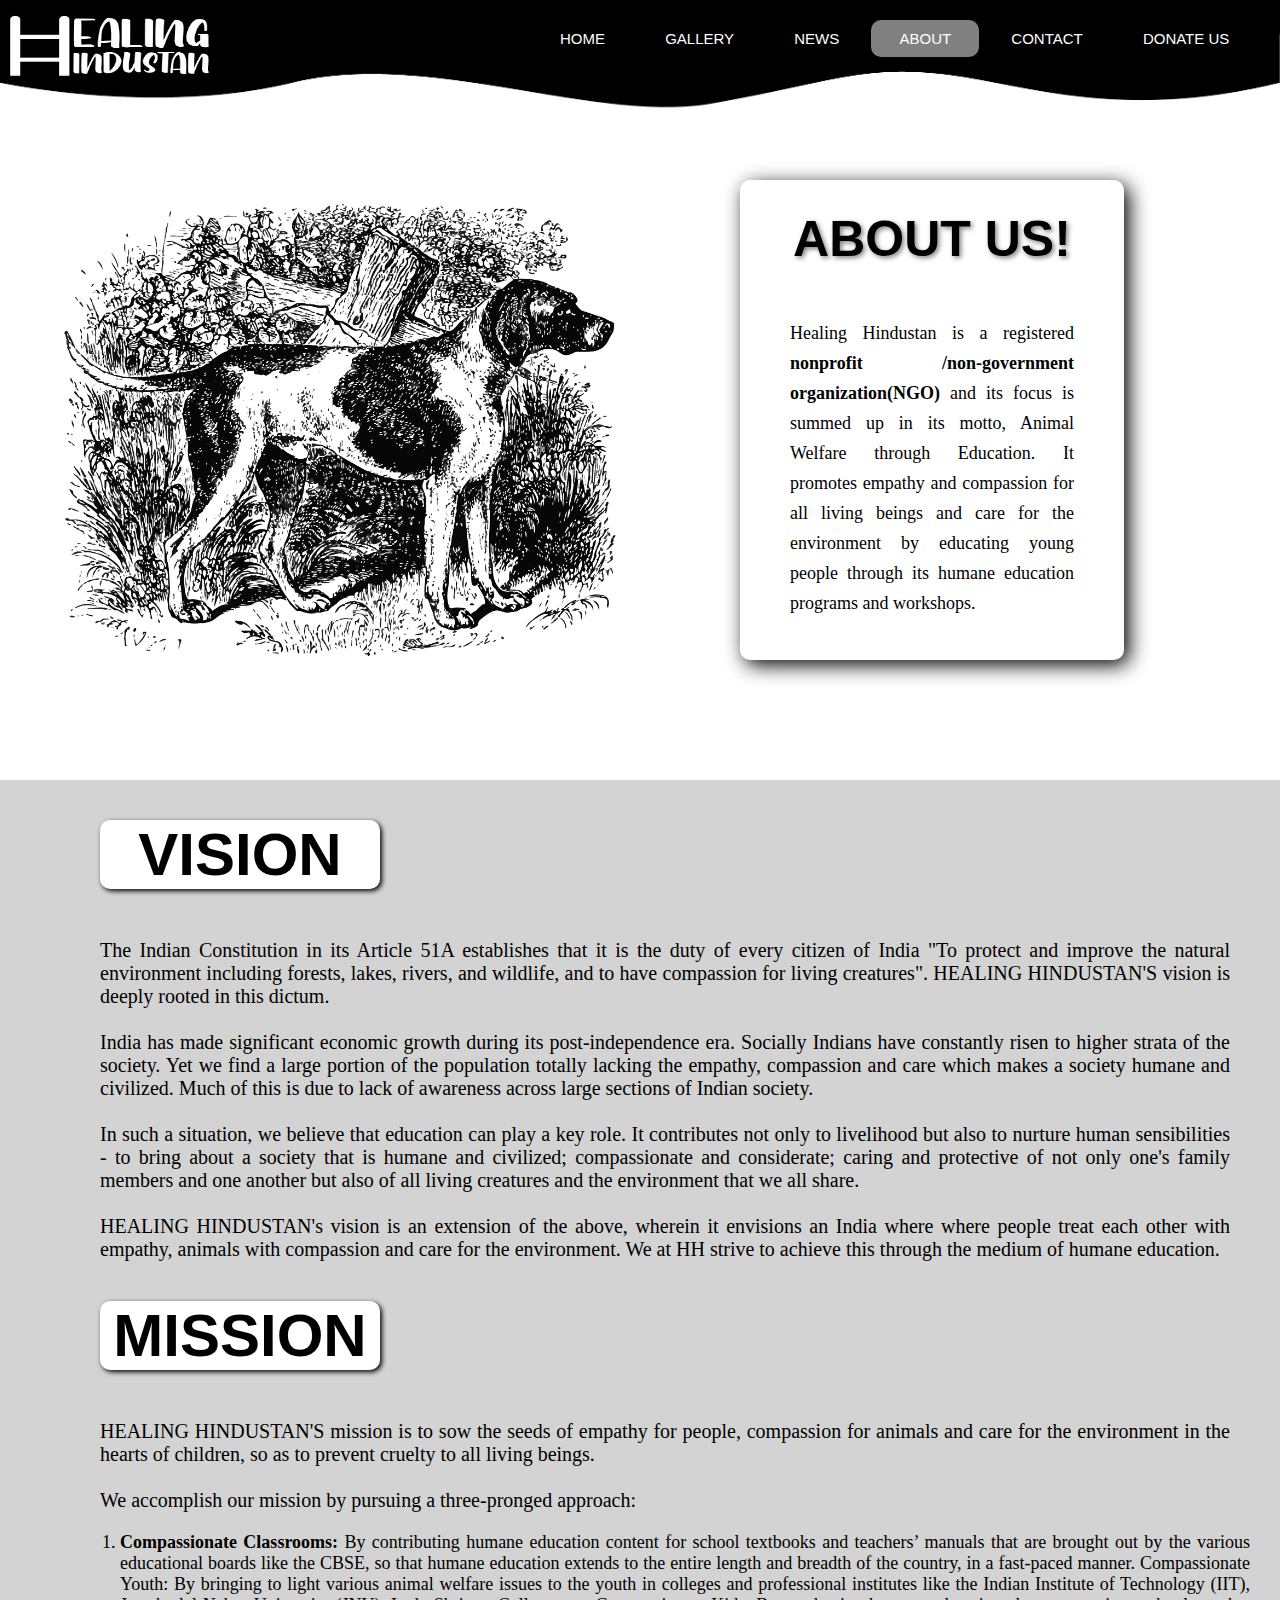
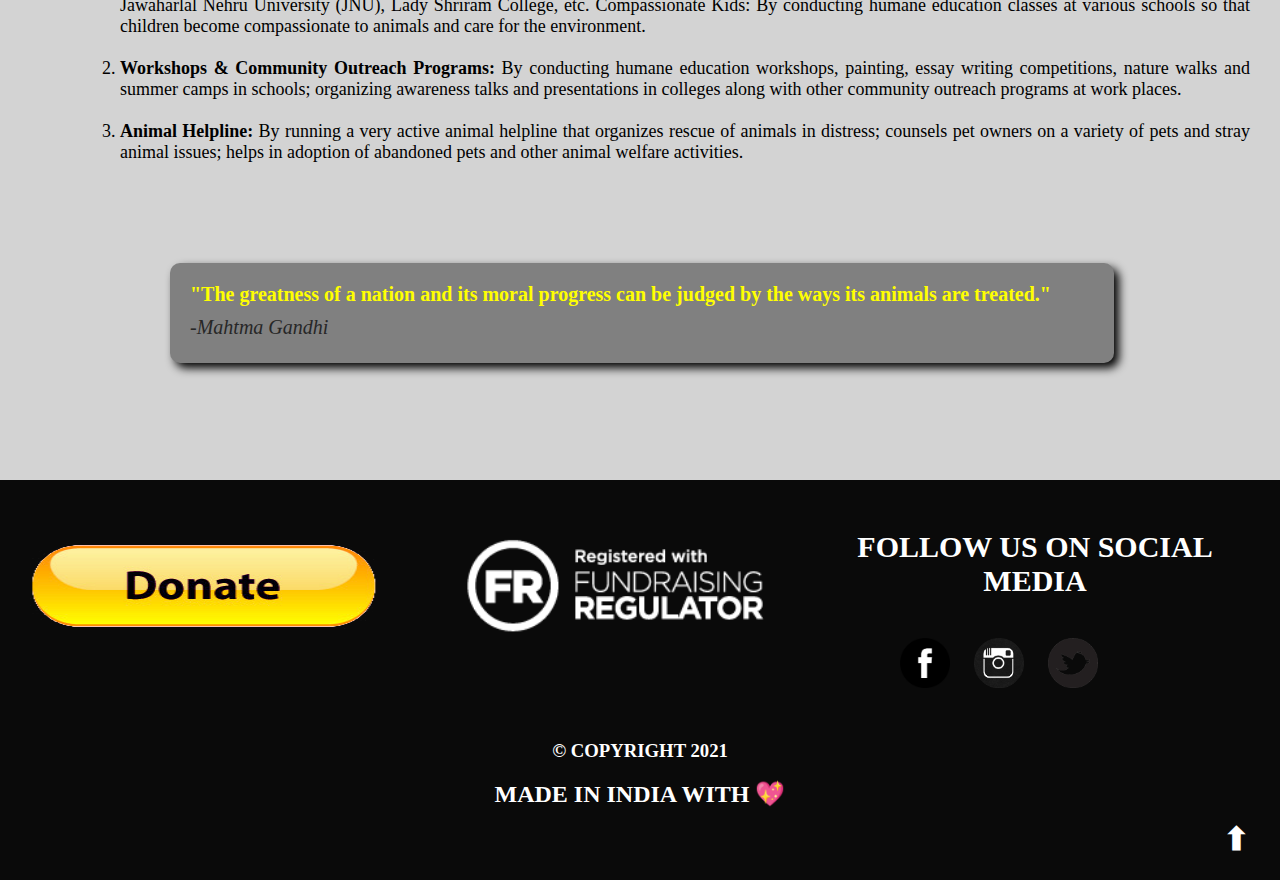
<file: about us.html>
<html>

    <head>
        <title>about us</title>
        <link rel="stylesheet" type="text/css" href="css/about us.css">
    </head>

    <div class="wrapper">

        <div class="header">
            <div class="logo">
                <a href="index.html"><img src="images/hhw.png"></a>
            </div>
        <div class="tabs">
            <ul>
                <li><a href="index.html">HOME</a></li>
                <li><a href="gallery.html">GALLERY</a></li>
                <li><a href="newsmain.html">NEWS</a></li>
                <li class="active"><a href="#">ABOUT</a></li>
                <li><a href="Contact.html">CONTACT</a></li>
                <li><a href="donate.html">DONATE US</a></li>
            </ul>
        </div>

        <div class="bg">

            <div class="bg-lft"></div>
            <div class="bg-rgt">
                <h1>about us!</h1>
                <p>Healing Hindustan is a registered <b>nonprofit /non-government organization(NGO)</b> and its focus is summed up in its motto, Animal Welfare through Education. It promotes empathy and compassion for all living beings and care for the environment by educating young people through its humane education programs and workshops. </p>
            </div>
        </div>

        <div class="bg2">
            <div class="bg2-txt">
                <h2>vision</h2>
                <p>The Indian Constitution in its Article 51A establishes that it is the duty of every citizen of India "To protect and improve the natural environment including forests, lakes, rivers, and wildlife, and to have compassion for living creatures". HEALING HINDUSTAN'S vision is deeply rooted in this dictum.
                    <br>
                    <br>
                    India has made significant economic growth during its post-independence era. Socially Indians have constantly risen to higher strata of the society. Yet we find a large portion of the population totally lacking the empathy, compassion and care which makes a society humane and civilized. Much of this is due to lack of awareness across large sections of Indian society.
                    <br>
                    <br>
                    In such a situation, we believe that education can play a key role. It contributes not only to livelihood but also to nurture human sensibilities - to bring about a society that is humane and civilized; compassionate and considerate; caring and protective of not only one's family members and one another but also of all living creatures and the environment that we all share.
                    <br>
                    <br>
                    HEALING HINDUSTAN's vision is an extension of the above, wherein it envisions an India where where people treat each other with empathy, animals with compassion and care for the environment. We at HH strive to achieve this through the medium of humane education.</p>
            </div>

            <div class="bg2-txt">
                <h2>mission</h2>
                <p>HEALING HINDUSTAN'S mission is to sow the seeds of empathy for people, compassion for animals and care for the environment in the hearts of children, so as to prevent cruelty to all living beings.
                    <br>
                    <br>
                    We accomplish our mission by pursuing a three-pronged approach:
                    <ol>
                        <li><b>Compassionate Classrooms:</b> By contributing humane education content for school textbooks and teachers’ manuals that are brought out by the various educational boards like the CBSE, so that humane education extends to the entire length and breadth of the country, in a fast-paced manner. Compassionate Youth: By bringing to light various animal welfare issues to the youth in colleges and professional institutes like the Indian Institute of Technology (IIT), Jawaharlal Nehru University (JNU), Lady Shriram College, etc. Compassionate Kids: By conducting humane education classes at various schools so that children become compassionate to animals and care for the environment.</li>
                        <br>
                        <li><b>Workshops & Community Outreach Programs:</b> By conducting humane education workshops, painting, essay writing competitions, nature walks and summer camps in schools; organizing awareness talks and presentations in colleges along with other community outreach programs at work places.</li>
                        <br>
                        <li><b>Animal Helpline:</b> By running a very active animal helpline that organizes rescue of animals in distress; counsels pet owners on a variety of pets and stray animal issues; helps in adoption of abandoned pets and other animal welfare activities.</li>
                    </ol>
                </p>
                <div class="thought">
                    <div class="txt1">
                        <p><b>"The greatness of a nation and its moral progress can be judged by the ways its animals are treated."</b></p>
                    </div>
                    <div class="txtname">
                        <p><i>-Mahtma Gandhi</i></p>
                    </div>
                </div>
            </div>
        </div>

        <div class="footer">
            <div class="donate">
                <a href="#"><img src="images/donatebtn.png"></a>
            </div>
            <div class="fa"><img src="images/FR-Fundraising-Badge-WO-LR.png"></div>
                <div class="socialtxt">
                    <h3>follow us on social<br>media</h3>
                </div>
                <div class="socialbtns">
                    <div class="facebook">
                        <a href="#"><img src="images/facebook.png"></a>
                        <a href="#"><img src="images/insta.png"></a>
                        <a href="#"><img src="images/twitter.png"></a>
                    </div>
                </div>
                <div class="copyright">
                    <h3>© copyright 2021</h3><br>
                    <h2>made in india with 💖</h2>
                </div>
                <div class="top">
                    <a href="#"><h1>⬆</h1></a>
                </div>
        </div>
        
    </div>
</html>
</file>
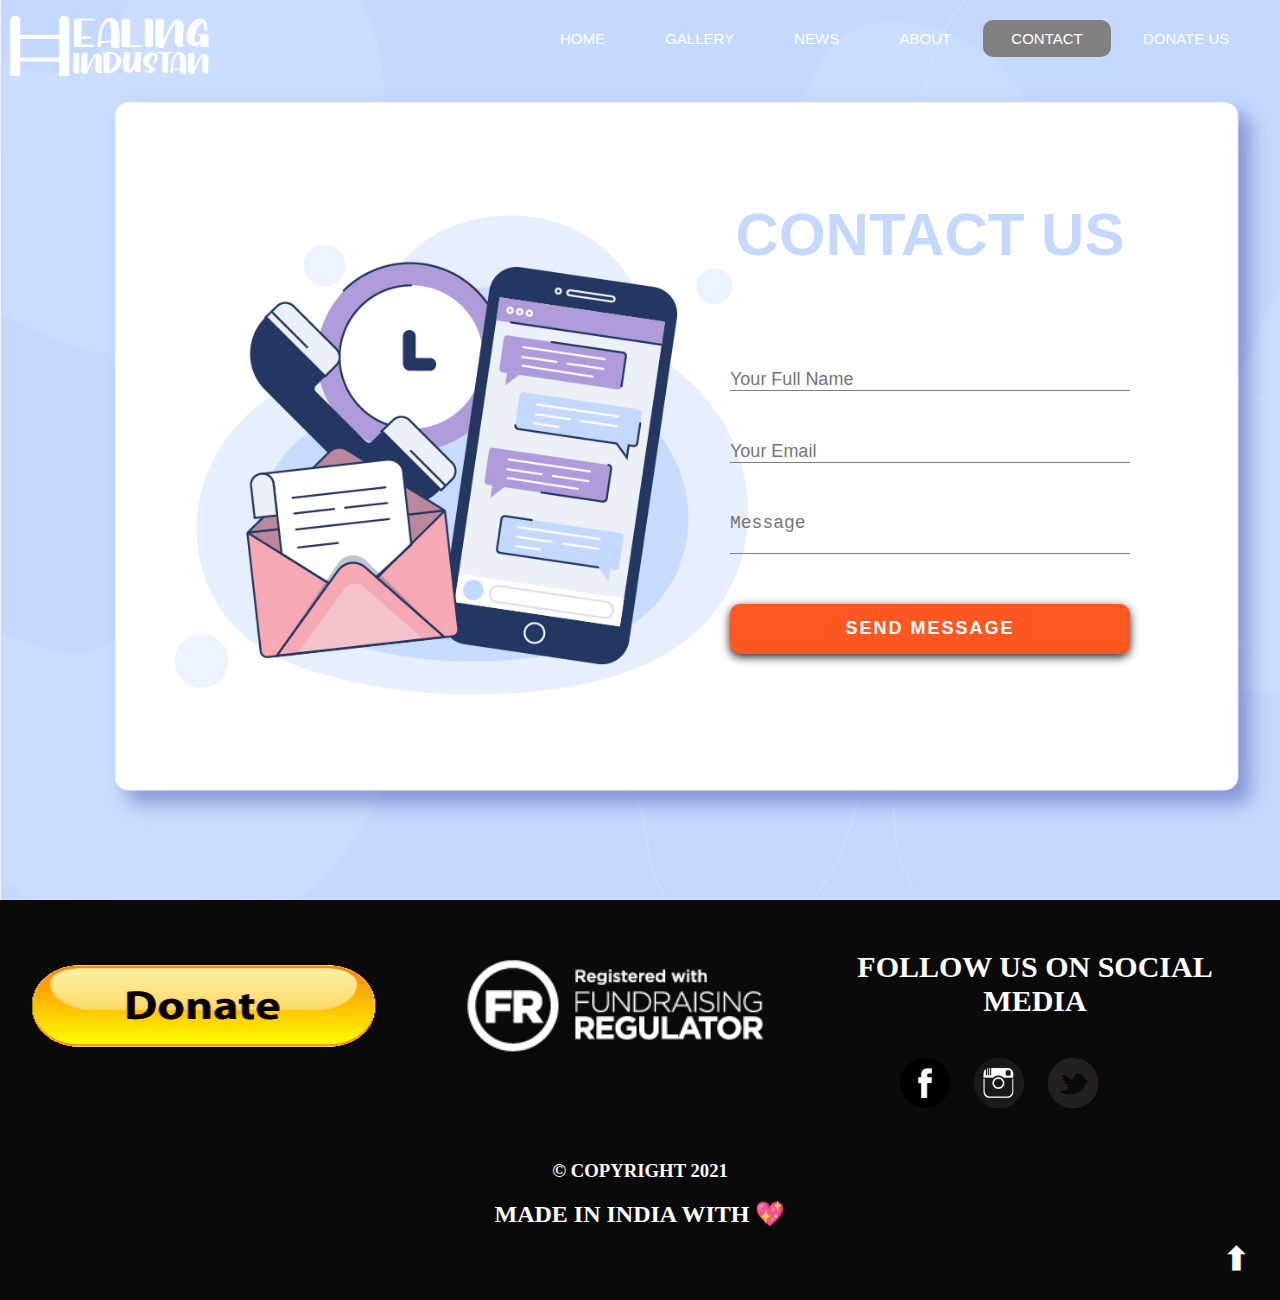
<file: Contact.html>
<html>
    <head><title>contact</title>
        <link rel="stylesheet" type="text/css" href="css/contact.css">
    </head>

    <body>
        <div class="wrapper">
            <div class="header">
                    <div class="logo">
                        <a href="index.html"><img src="images/hhw.png"></a>
                    </div>
                <div class="tabs">
                    <ul>
                        <li><a href="index.html">HOME</a></li>
                        <li><a href="gallery.html">GALLERY</a></li>
                        <li><a href="newsmain.html">NEWS</a></li>
                        <li><a href="about us.html">ABOUT</a></li>
                        <li class="active"><a href="#">CONTACT</a></li>
                        <li><a href="donate.html">DONATE US</a></li>
                    </ul>
                </div>
            </div>
                <div class="bg">
                    <div class="contact-txt">
                        <h1>contact us</h1>
                        <div class="contact-form">
                            <form id=contact-form>
                                <input name="name" type="text" class="form-controll" placeholder="Your Full Name" required>
                                <br>
                                <input name="email" type="email" class="form-controll" placeholder="Your Email" required>
                                <br>
                                <textarea name="message" class="form-controll" placeholder="Message" row="4" required></textarea>
                                <br>
                                <input type="submit" class="form-controll submit" value="SEND MESSAGE">
                            </form>
                        </div>
                    </div>
                </div>
                <div class="footer">
                    <div class="donate">
                        <a href="#"><img src="images/donatebtn.png"></a>
                    </div>
                    <div class="fa"><img src="images/FR-Fundraising-Badge-WO-LR.png"></div>
                        <div class="socialtxt">
                            <h3>follow us on social<br>media</h3>
                        </div>
                        <div class="socialbtns">
                            <div class="facebook">
                                <a href="#"><img src="images/facebook.png"></a>
                                <a href="#"><img src="images/insta.png"></a>
                                <a href="#"><img src="images/twitter.png"></a>
                            </div>
                        </div>
                        <div class="copyright">
                            <h3>© copyright 2021</h3><br>
                            <h2>made in india with 💖</h2>
                        </div>
                        <div class="top">
                            <a href="#"><h1>⬆</h1></a>
                        </div>
                </div>
        </div>

    </body>
</html>
</file>
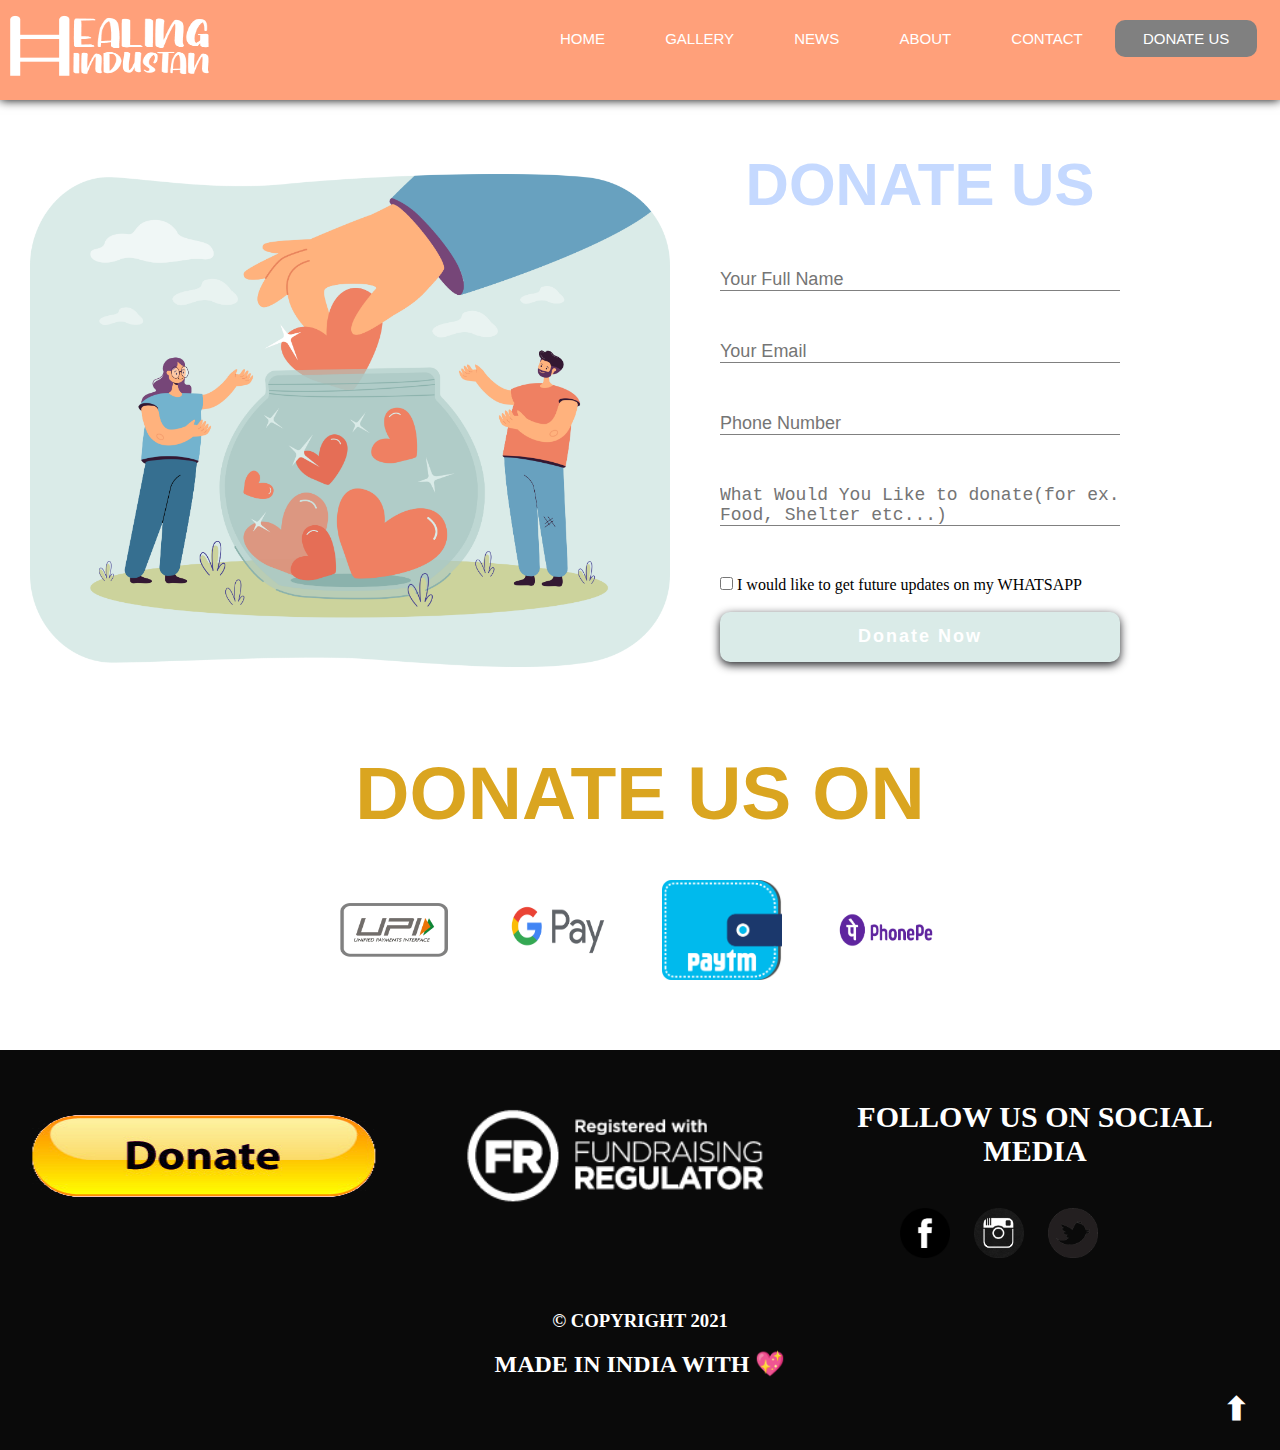
<file: donate.html>
<html>

    <head><title>Donate Us</title>
    <link rel="stylesheet" type="text/css" href="css/donate us.css">
    </head>

    <body>

        <div class="wrapper">

            <div class="header">
                <div class="logo">
                    <a href="home.html"><img src="images/hhw.png"></a>
                </div>
            <div class="tabs">
                <ul>
                    <li><a href="home.html">HOME</a></li>
                    <li><a href="gallery.html">GALLERY</a></li>
                    <li><a href="newsmain.html">NEWS</a></li>
                    <li><a href="about us.html">ABOUT</a></li>
                    <li><a href="Contact.html">CONTACT</a></li>
                    <li  class="active"><a href="donate.html">DONATE US</a></li>
                </ul>
            </div>
        </div>

        <div class="bg">

            <div class="bg-lft"></div>
            <div class="bg-rgt">
                <div class="contact-txt">
                    <h1>donate us</h1>
                    <div class="contact-form">
                        <form id=contact-form>
                            <input name="name" type="text" class="form-controll" placeholder="Your Full Name" required>
                            <br>
                            <input name="email" type="email" class="form-controll" placeholder="Your Email" required>
                            <br>
                            <input name="phone number" type="tel" pattern="[0-9]{10}" class="form-controll" placeholder="Phone Number" required>
                            <br>
                            <textarea name="message" class="form-controll" placeholder="What Would You Like to donate(for ex. Food, Shelter etc...)" row="4" required></textarea>
                            <br>
                            <input type="checkbox" name="updates"/> I would like to get future updates on my WHATSAPP
                            <br>
                            <br>
                            <input type="submit" class="form-controll submit" value="Donate Now">
                        </form>
                    </div>
                </div>
            </div>
        </div>
            <div class="payment">
                <div class="payment-txt">
                    <h2>donate us on</h2>
                </div>
                <div class="payment-img">
                   <a href="https://www.bhimupi.org.in/" target="_blank"> <img src="images/upi.png"></a>
                   <a href="https://pay.google.com/" target="_blank"> <img src="images/Google_Pay-Logo.wine.png"></a>
                   <a href="https://paytm.com/" target="_blank"> <img src="images/searchpng.com-paytm-wallet-symbol-png-image-free-download.png"></a>
                   <a href="https://www.phonepe.com/" target="_blank"> <img src="images/PhonePe-Logo.wine.png"></a>
                </div>
            </div>

            <div class="footer">
                <div class="donate">
                    <a href="#"><img src="images/donatebtn.png"></a>
                </div>
                <div class="fa"><img src="images/FR-Fundraising-Badge-WO-LR.png"></div>
                    <div class="socialtxt">
                        <h3>follow us on social<br>media</h3>
                    </div>
                    <div class="socialbtns">
                        <div class="facebook">
                            <a href="#"><img src="images/facebook.png"></a>
                            <a href="#"><img src="images/insta.png"></a>
                            <a href="#"><img src="images/twitter.png"></a>
                        </div>
                    </div>
                    <div class="copyright">
                        <h3>© copyright 2021</h3><br>
                        <h2>made in india with 💖</h2>
                    </div>
                    <div class="top">
                        <a href="#"><h1>⬆</h1></a>
                    </div>
            </div>


        </div>

    </body>

</html>
</file>
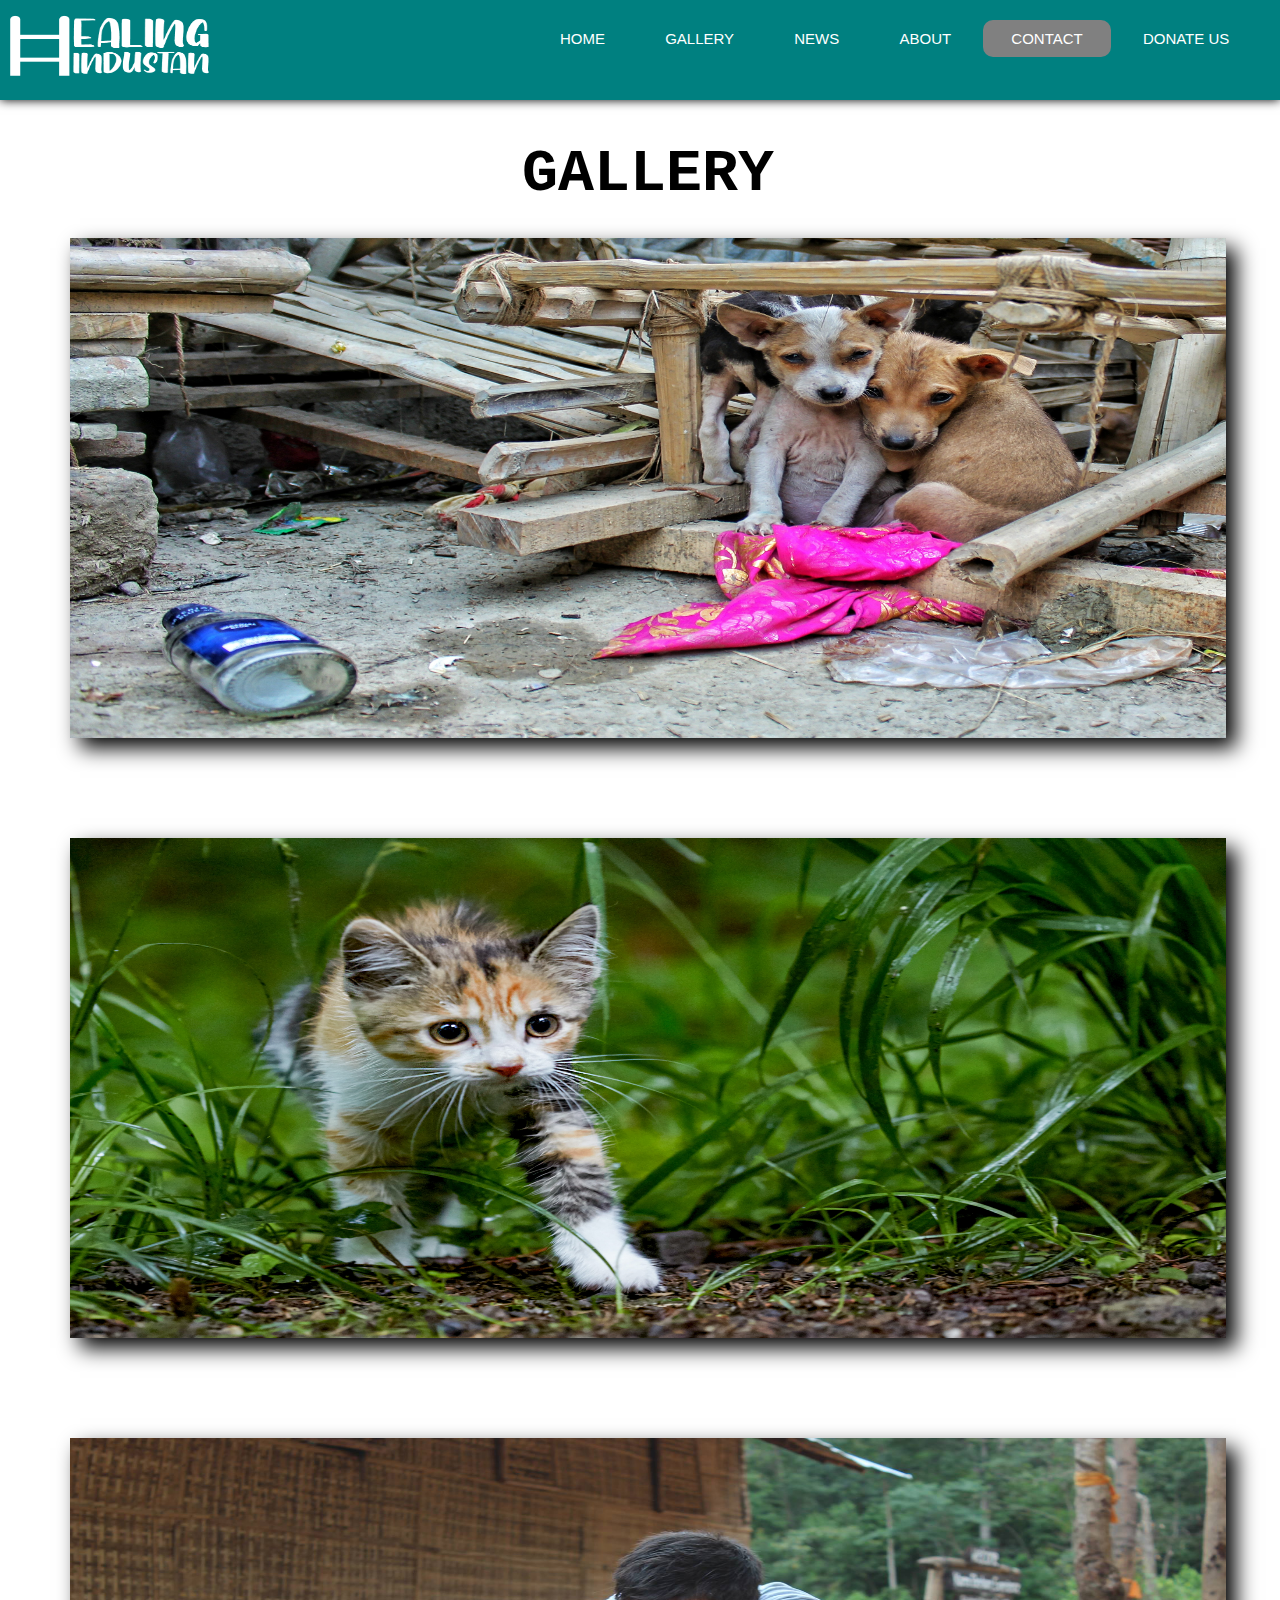
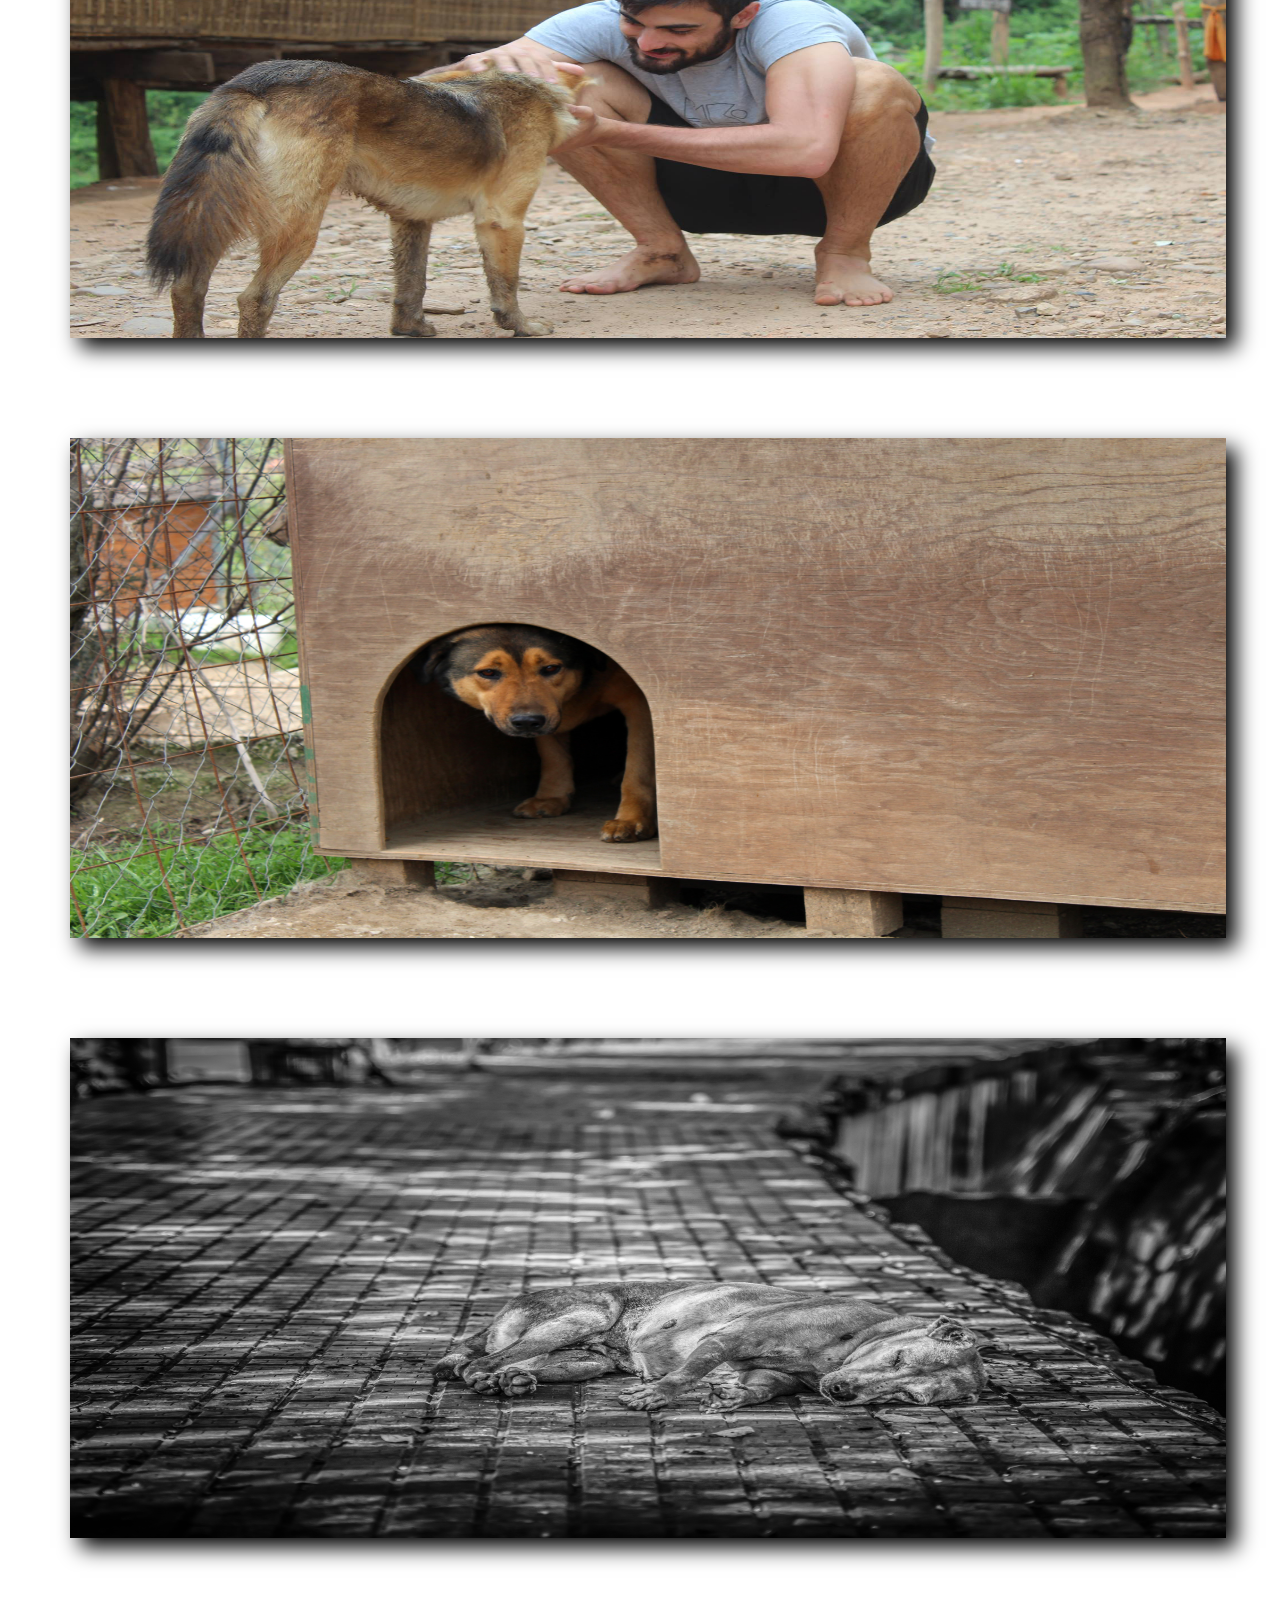
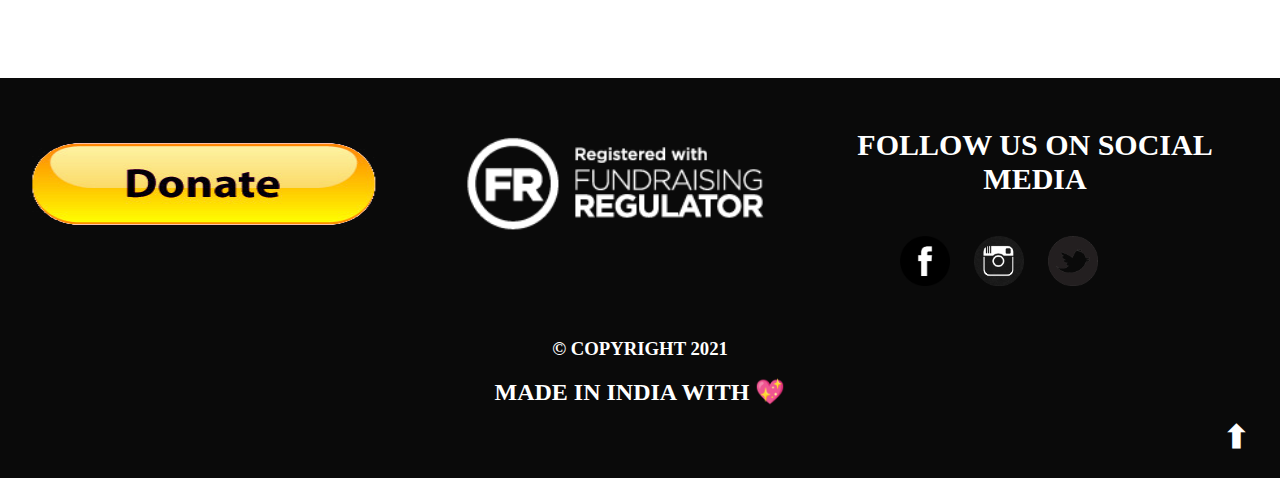
<file: gallery.html>
<html>
    <head><title>Gallery</title>
    <link rel="stylesheet" type="text/css" href="css/gallery.css">
    </head>

    <body>

        <div class="wrapper">

            <div class="header">
                <div class="logo">
                    <a href="home.html"><img src="images/hhw.png"></a>
                </div>
            <div class="tabs">
                <ul>
                    <li><a href="home.html">HOME</a></li>
                    <li><a href="#">GALLERY</a></li>
                    <li><a href="newsmain.html">NEWS</a></li>
                    <li><a href="about us.html">ABOUT</a></li>
                    <li class="active"><a href="#">CONTACT</a></li>
                    <li><a href="donate.html">DONATE US</a></li>
                </ul>
            </div>
            </div>

            <div class="gallery">
                <h2>gallery</h2>
                <img src="images/stray2.jpg">
                <img src="images/stray1.jpg">
                <img src="images/stray3.jpg">
                <img src="images/stray4.jpg">
                <img src="images/stray5.jpg">
            </div>

            <div class="footer">
                <div class="donate">
                    <a href="#"><img src="images/donatebtn.png"></a>
                </div>
                <div class="fa"><img src="images/FR-Fundraising-Badge-WO-LR.png"></div>
                    <div class="socialtxt">
                        <h3>follow us on social<br>media</h3>
                    </div>
                    <div class="socialbtns">
                        <div class="facebook">
                            <a href="#"><img src="images/facebook.png"></a>
                            <a href="#"><img src="images/insta.png"></a>
                            <a href="#"><img src="images/twitter.png"></a>
                        </div>
                    </div>
                    <div class="copyright">
                        <h3>© copyright 2021</h3><br>
                        <h2>made in india with 💖</h2>
                    </div>
                    <div class="top">
                        <a href="#"><h1>⬆</h1></a>
                    </div>
            </div>

        </div>

    </body>
</html>
</file>
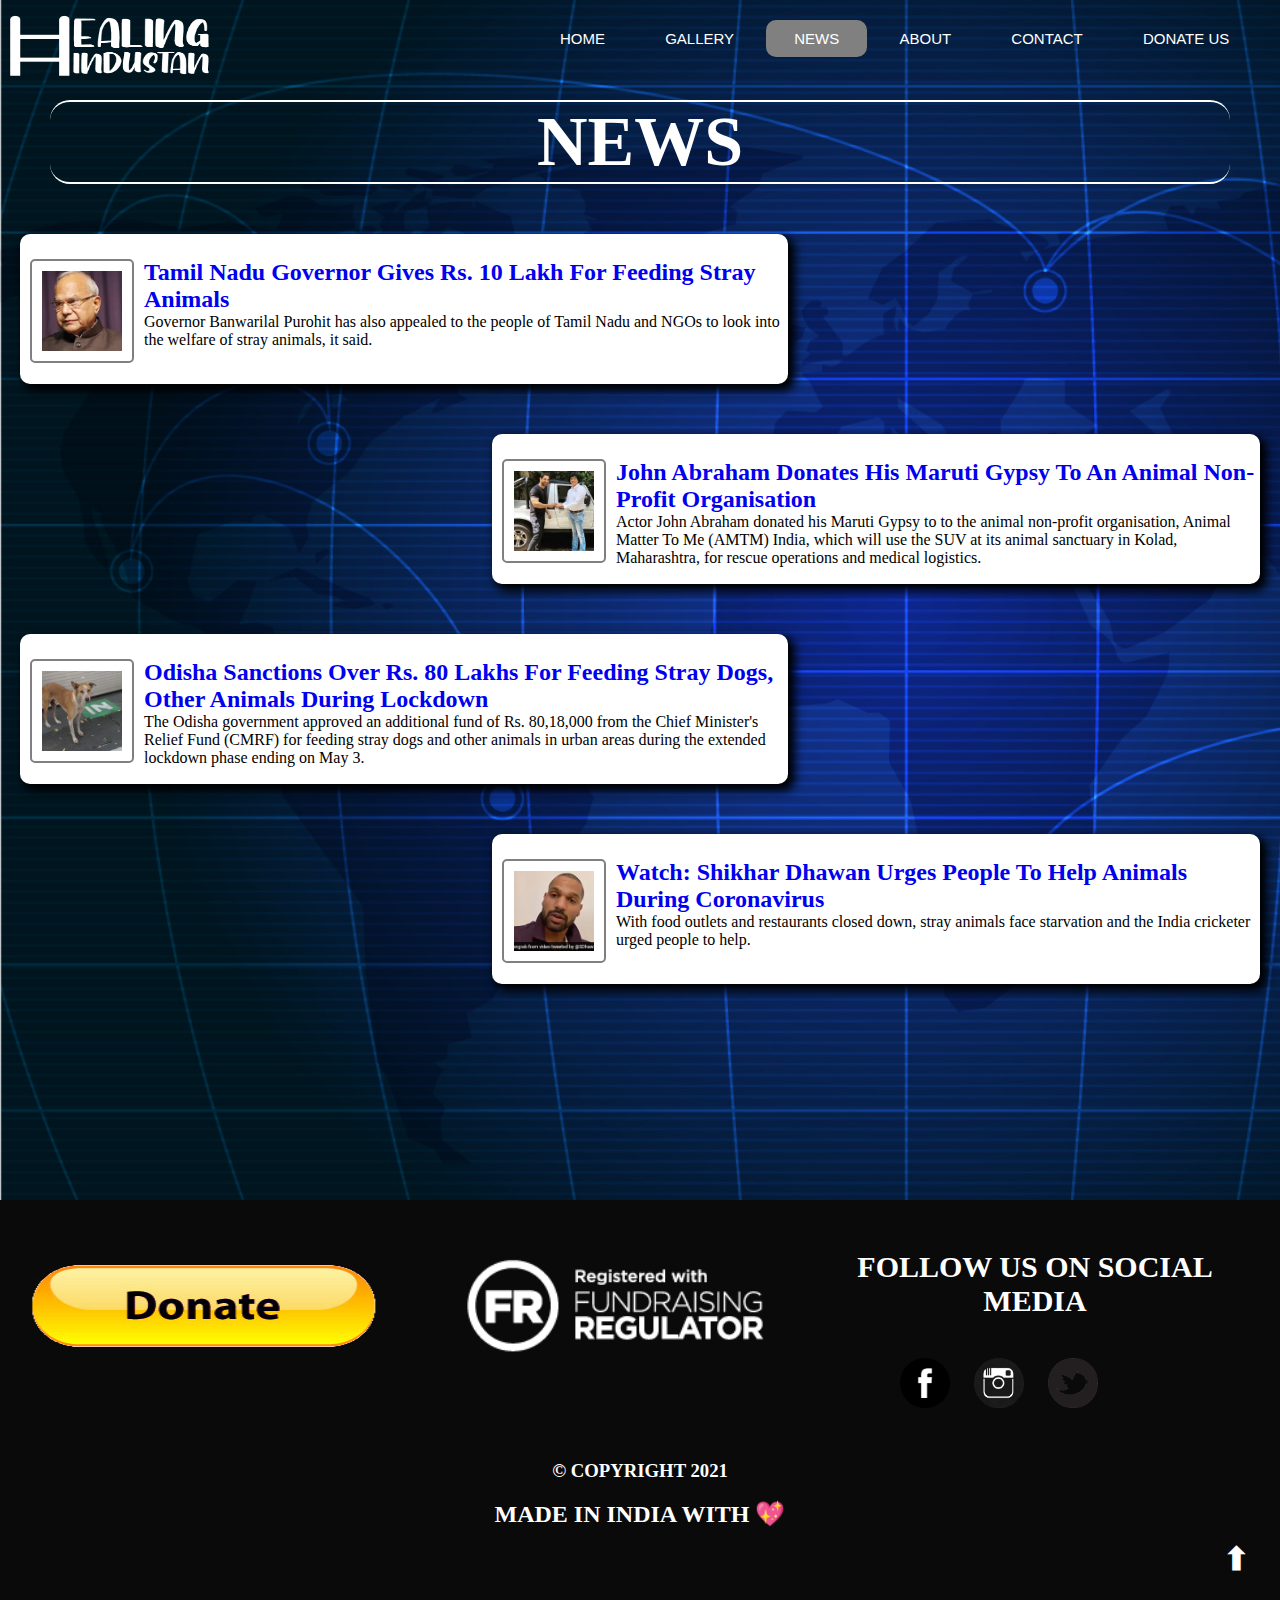
<file: newsmain.html>
<html>
    <head>
        <title>news</title>
        <link rel="stylesheet" type="text/css" href="css/newsmain.css">
    </head>

    <body>

        <div class="wrapper">

            <div class="header">
                <div class="logo">
                    <a href="index.html"><img src="images/hhw.png"></a>
                </div>
            <div class="tabs">
                <ul>
                    <li><a href="index.html">HOME</a></li>
                    <li><a href="gallery.html">GALLERY</a></li>
                    <li class="active"><a href="#">NEWS</a></li>
                    <li><a href="about us.html">ABOUT</a></li>
                    <li><a href="Contact.html">CONTACT</a></li>
                    <li><a href="donate.html">DONATE US</a></li>
                </ul>
            </div>

            <div class="bg">
                    <div class="newshd">
                        <h1>NEWS</h1>
                    </div>
                    <div class="fst">
                        <div class="lft">
                            <div class="fst-img"></div>    
                        </div>
                        <div class="rgt">
                            <h2><a href="https://www.ndtv.com/india-news/tamil-nadu-governor-banwarilal-purohit-gives-rs-10-lakh-for-feeding-stray-animals-2451584">Tamil Nadu Governor Gives Rs. 10 Lakh For Feeding Stray Animals</a></h2>
                            <p1>Governor Banwarilal Purohit has also appealed to the people of Tamil Nadu and NGOs to look into the welfare of stray animals, it said.</p1>
                        </div>
                    </div>

                    <div class="scnd">
                        <div class="lft">
                            <div class="scnd-img"></div>    
                        </div>
                        <div class="rgt">
                            <h2><a href="https://www.carandbike.com/news/john-abraham-donates-his-maruti-gypsy-to-an-animal-non-profit-organisation-2292656">John Abraham Donates His Maruti Gypsy To An Animal Non-Profit Organisation</a></h2>
                            <p1>Actor John Abraham donated his Maruti Gypsy to to the animal non-profit organisation, Animal Matter To Me (AMTM) India, which will use the SUV at its animal sanctuary in Kolad, Maharashtra, for rescue operations and medical logistics.</p1>
                        </div>
                    </div>

                    <div class="fst">
                        <div class="lft">
                            <div class="thrd-img"></div>    
                        </div>
                        <div class="rgt">
                            <h2><a href="https://www.ndtv.com/india-news/odisha-sanctions-over-rs-80-lakhs-for-feeding-stray-dogs-other-animals-during-lockdown-2213193">Odisha Sanctions Over Rs. 80 Lakhs For Feeding Stray Dogs, Other Animals During Lockdown</a></h2>
                            <p1>The Odisha government approved an additional fund of Rs. 80,18,000 from the Chief Minister's Relief Fund (CMRF) for feeding stray dogs and other animals in urban areas during the extended lockdown phase ending on May 3.</p1>
                        </div>
                    </div>

                    <div class="scnd">
                        <div class="lft">
                            <div class="fth-img"></div>    
                        </div>
                        <div class="rgt">
                            <h2><a href="https://sports.ndtv.com/cricket/shikhar-dhawan-urges-people-to-help-animals-during-coronavirus-watch-2200082">Watch: Shikhar Dhawan Urges People To Help Animals During Coronavirus</a></h2>
                            <p1>With food outlets and restaurants closed down, stray animals face starvation and the India cricketer urged people to help.</p1>
                        </div>
                    </div>

            </div>

            <div class="footer">
                <div class="donate">
                    <a href="#"><img src="images/donatebtn.png"></a>
                </div>
                <div class="fa"><img src="images/FR-Fundraising-Badge-WO-LR.png"></div>
                    <div class="socialtxt">
                        <h3>follow us on social<br>media</h3>
                    </div>
                    <div class="socialbtns">
                        <div class="facebook">
                            <a href="#"><img src="images/facebook.png"></a>
                            <a href="#"><img src="images/insta.png"></a>
                            <a href="#"><img src="images/twitter.png"></a>
                        </div>
                    </div>
                    <div class="copyright">
                        <h3>© copyright 2021</h3><br>
                        <h2>made in india with 💖</h2>
                    </div>
                    <div class="top">
                        <a href="#"><h1>⬆</h1></a>
                    </div>
            </div>

            
        </div>


    </body>
</html>
</file>
<file: css/about us.css>
*{
    margin:0%;
    padding:0%;
}
.header{
    height: 110px;
    width: 100%;
    background-color: black;
    background-image: url(../images/about\ us\ tab-01.jpg);
    background-repeat: no-repeat;
    background-size: contain;
    background-position: bottom;
}
.tabs ul{
    margin:0;
    padding:20;
    position:absolute;
    list-style: none;
    height:60px;
    margin-left: 40%;
    font-family:Arial, Helvetica, sans-serif;
    font-weight: 500;
    font-size: 15px;
}
.tabs ul li{
 
    display: inline-block;
}
.tabs ul li a{
    display: block;
    padding:10px 28px;
    color:white;
    text-decoration: none;
    transition: 1s all;
}
.tabs a:hover, .active a{
    color:yellow;
    background-color: gray;
    border-radius: 10px;
}
.tabs a:hover::after{
    content: '';
    display:block;
    width: 100%;
    height: 2px;
    background-color: yellow;
}
.logo img{
 
    padding: 10px 0 0 10px;
    width: 200px;
    height: 70px;
    background-size:contain;
    background-repeat: no-repeat;
    background-position: 30px;
    float:left;
    object-position: top;
    image-rendering: optimizeQuality ;
}
.bg{
    height: 700px;
    width: 100%;
    display: flex;
}
.bg-lft{
    height: 600px;
    width: 50%;
    background-image: url(../images/about\ us-01.jpg);
    background-position: center;
    background-repeat: no-repeat;
    background-size: cover;
    margin:50px 0 0 20px;
}
.bg-rgt{
    height: 480px;
    width:30%;
    margin:100px 50px 0 80px;
    box-shadow: 5px 5px 20px #000;
    border-radius: 10px;
    float:right;
    text-align: center;
}
.bg-rgt h1{
    color: black;
    font-size: 50px;
    text-align: center;
    font-family: 'Gill Sans', 'Gill Sans MT', Calibri, 'Trebuchet MS', sans-serif;
    text-transform: uppercase;
    margin-top: 30px;
    text-shadow: 2px 2px 5px gray;
}
.bg-rgt p{
    text-align: justify;
    margin:50px;
    font-size: large;
    line-height: 30px;
}
.bg2{
    height: 1300px;
    width: 100%;
    background-color:lightgray;
}
.bg2-txt{
    padding: 40px 0 0 100px;
}
.bg2 h2{
    font-size: 60px;
    text-transform: uppercase;
    font-family:-apple-system, BlinkMacSystemFont, 'Segoe UI', Roboto, Oxygen, Ubuntu, Cantarell, 'Open Sans', 'Helvetica Neue', sans-serif;
    background-color: white;
    text-align: center;
    width: 280px;
    border-radius: 10px;
    box-shadow: 2px 2px 5px #000;
}
.bg2 p{
    font-size: 20px;
    margin: 50px 50px 0 0;
    text-align: justify;
}
.bg2-txt ol{
    margin: 20px 30px 0 20px;
    font-size: 18px;
    text-align: justify;
}
.thought{
    height: 100px;
    width: 80%;
    margin: 100px 0 0 70px;
    background-color: grey;
    border-radius: 10px;
    box-shadow: 5px 5px 10px #000;
}
.txt1 p{
    padding-top: 20px;
    margin:20px 0 0 20px;
    color: yellow;
}
.txtname p{
    color:rgb(39, 39, 39);
    margin:10px 0 0 20px;
}
.footer{
    height: 400px;
    background-color: rgb(10, 10, 10);
}
.donate img, .fa img{
    height: 150px;
    width: 350px;
    background-size:contain ;
    background-repeat: no-repeat;
    float:left;
    object-position: top;
    image-rendering:crisp-edges ;
    margin: 30px;
}
.socialtxt h3{
    color:#fff;
    text-align: center;
    padding: 50px 30 30 30;
    font-size: 30px;
    text-transform: uppercase;
}
.socialbtns{
    float:right;
    height: 40px;
    width: 390px;
}
.facebook img{
    height: 50px;
    width: 50px;
    background-size:contain;
    background-repeat:no-repeat;
    float:center;
    image-rendering: optimizeQuality;
    margin:10px;
}
.copyright{
    height: 80px;
    width: 100%;
    float:left;
    margin-top: 50px;
}
.copyright h2,h3{
    bottom:0px;
    object-position: bottom;
    color:white;
    text-align: center;
    text-transform: uppercase;
}
.top{
    height: 50px;
    width: 40px;
    float:right;
    margin-right: 20px;
}
.top h1{
    text-align: center;
    float: right;
    margin: 0 10px 5px 0;
    color:white;
    text-decoration: none;
}
.top:hover{
    border: 1px solid white;
    border-radius: 2px;
    transition: 1s ease-in-out;
}
</file>
<file: css/contact.css>
*{
    margin:0%;
    padding:0%;
}
.bg{
    height: 900px;
    width: 100%;
    background-image: url(../images/contactus_Prancheta\ 1.jpg);
    background-repeat: no-repeat;
    background-size: cover;
}
.contact-form textarea{
    resize: none;
}
.contact-txt{
    float:right;
    margin:200px 150px 0 0;
}
.contact-txt h1{
    text-align: center;
    color:#C5D9FF;
    font-family: 'Gill Sans', 'Gill Sans MT', Calibri, 'Trebuchet MS', sans-serif;
    text-decoration: dotted;
    text-transform: uppercase;
    font-size: 60px;
}
form{
    margin-top: 100px;
}
.form-controll{
    width:400px;
    background:transparent;
    border:none;
    outline:none;
    border-bottom: 1px solid gray;
    color:gray;
    font-size: 18px;
    margin-bottom:50px;
}
form .submit{
    background: #ff5722;
    border-color: transparent;
    color:#fff;
    font-weight: bold;
    letter-spacing: 2px;
    height: 50px;
    border-radius: 10px;
    box-shadow:  0px 3px 10px 0px rgb(32 33 36 / 100%);
}
form .submit:hover{
    background-color: #ff3c00;
}
.tabs ul{
    margin:0;
    padding:20;
    position:absolute;
    list-style: none;
    height:60px;
    margin-left: 40%;
    font-family:Arial, Helvetica, sans-serif;
    font-weight: 500;
    font-size: 15px;
}
.tabs ul li{
 
    display: inline-block;
}
.tabs ul li a{
    display: block;
    padding:10px 28px;
    color:white;
    text-decoration: none;
    transition: 1s all;
}
.tabs a:hover, .active a{
    color:yellow;
    background-color: gray;
    border-radius: 10px;
}
.tabs a:hover::after{
    content: '';
    display:block;
    width: 100%;
    height: 2px;
    background-color: yellow;
}
.logo img{
 
    padding: 10px 0 0 10px;
    width: 200px;
    height: 70px;
    background-size:contain;
    background-repeat: no-repeat;
    background-position: 30px;
    float:left;
    object-position: top;
    image-rendering: optimizeQuality ;
}
.footer{
    height: 400px;
    background-color: rgb(10, 10, 10);
}
.donate img, .fa img{
    height: 150px;
    width: 350px;
    background-size:contain ;
    background-repeat: no-repeat;
    float:left;
    object-position: top;
    image-rendering:crisp-edges ;
    margin: 30px;
}
.socialtxt h3{
    color:#fff;
    text-align: center;
    padding: 50px 30 30 30;
    font-size: 30px;
    text-transform: uppercase;
}
.socialbtns{
    float:right;
    height: 40px;
    width: 390px;
}
.facebook img{
    height: 50px;
    width: 50px;
    background-size:contain;
    background-repeat:no-repeat;
    float:center;
    image-rendering: optimizeQuality;
    margin:10px;
}
.copyright{
    height: 80px;
    width: 100%;
    float:left;
    margin-top: 50px;
}
.copyright h2,h3{
    bottom:0px;
    object-position: bottom;
    color:white;
    text-align: center;
    text-transform: uppercase;
}
.top{
    height: 50px;
    width: 40px;
    float:right;
    margin-right: 20px;
}
.top h1{
    text-align: center;
    float: right;
    margin: 0 10px 5px 0;
    color:white;
    text-decoration: none;
}
.top:hover{
    border: 1px solid white;
    border-radius: 2px;
    transition: 1s ease-in-out;
}
</file>
<file: css/donate us.css>
*{
    margin:0%;
    padding:0%;
}
.header{
    height: 100px;
    width: 100%;
    background-color: #FFA07A;
    background-repeat: no-repeat;
    background-size: contain;
    background-position: bottom;
    box-shadow: 0px 0px 10px #000;
}
.tabs ul{
    margin:0;
    padding:20;
    list-style: none;
    height:60px;
    margin-left: 40%;
    font-family:Arial, Helvetica, sans-serif;
    font-weight: 500;
    font-size: 15px;
}
.tabs ul li{
 
    display: inline-block;
}
.tabs ul li a{
    display: block;
    padding:10px 28px;
    color:white;
    text-decoration: none;
    transition: 1s all;
}
.tabs a:hover, .active a{
    color:yellow;
    background-color: gray;
    border-radius: 10px;
}
.tabs a:hover::after{
    content: '';
    display:block;
    width: 100%;
    height: 2px;
    background-color: yellow;
}
.logo img{
 
    padding: 10px 0 0 10px;
    width: 200px;
    height: 70px;
    background-size:contain;
    background-repeat: no-repeat;
    background-position: 30px;
    float:left;
    object-position: top;
    image-rendering: optimizeQuality ;
}
.bg{
    height: 650px;
    width: 100%;
    display: flex;
}
.bg-lft{
    height: 400px;
    width: 50%;
    margin: 70px 0 0 30px;
    padding-top: 100px;
    background-image:url(../images/donate\ us.png);
    background-repeat: no-repeat;
    background-size: contain;
    background-position: center;
    image-rendering: optimizeQuality;
}
.bg-rgt{
    margin-left:50px ;
}
.contact-txt{
    float:right;
    margin:50px 150px 0 0;
}
.contact-txt h1{
    text-align: center;
    color:#C5D9FF;
    font-family: 'Gill Sans', 'Gill Sans MT', Calibri, 'Trebuchet MS', sans-serif;
    text-decoration: dotted;
    text-transform: uppercase;
    font-size: 60px;
}
form{
    margin-top: 50px;
}
.contact-form textarea{
    resize: none;
}
.form-controll{
    width:400px;
    background:transparent;
    border:none;
    outline:none;
    border-bottom: 1px solid gray;
    color:gray;
    font-size: 18px;
    margin-bottom:50px;
}
form .submit{
    background: #DAEBE8;
    border-color: transparent;
    color:#fff;
    font-weight: bold;
    letter-spacing: 2px;
    height: 50px;
    border-radius: 10px;
    box-shadow:  0px 3px 10px 0px rgb(32 33 36 / 100%);
}
form .submit:hover{
    background-color: #93e7d8;
}
.payment{
    height:300px;
    background-position: center;
}
.payment-txt{
    height: 60px;
    width: 100%;
    text-align: center;
    text-transform: uppercase;
    color:goldenrod;
    font-size: 50px;
    font-family:Arial, Helvetica, sans-serif;
}
.payment-img{
    height: 400px;
    width: 100%;
    background-position: center;
    text-align: center;
}
.payment-img img{
    height: 100px;
    width:120px;
    margin: 70px 20px 0 20px;
    right:50%;
    background-position: center;
    background-size: contain;
    background-repeat: no-repeat;
}
.payment-img img:hover{
    cursor: pointer;
    transition:all 2s ease-in-out;
}
.footer{
    height: 400px;
    background-color: rgb(10, 10, 10);
}
.donate img, .fa img{
    height: 150px;
    width: 350px;
    background-size:contain ;
    background-repeat: no-repeat;
    float:left;
    object-position: top;
    image-rendering:crisp-edges ;
    margin: 30px;
}
.socialtxt h3{
    color:#fff;
    text-align: center;
    padding: 50px 30 30 30;
    font-size: 30px;
    text-transform: uppercase;
}
.socialbtns{
    float:right;
    height: 40px;
    width: 390px;
}
.facebook img{
    height: 50px;
    width: 50px;
    background-size:contain;
    background-repeat:no-repeat;
    float:center;
    image-rendering: optimizeQuality;
    margin:10px;
}
.copyright{
    height: 80px;
    width: 100%;
    float:left;
    margin-top: 50px;
}
.copyright h2,h3{
    bottom:0px;
    object-position: bottom;
    color:white;
    text-align: center;
    text-transform: uppercase;
}
.top{
    height: 50px;
    width: 40px;
    float:right;
    margin-right: 20px;
}
.top h1{
    text-align: center;
    float: right;
    margin: 0 10px 5px 0;
    color:white;
    text-decoration: none;
}
.top:hover{
    border: 1px solid white;
    border-radius: 2px;
    transition: 1s ease-in-out;
}
</file>
<file: css/gallery.css>
*{
    margin:0%;
    padding:0%;
}
.header{
    height: 100px;
    width: 100%;
    background-color: #008080;
    background-repeat: no-repeat;
    background-size: contain;
    background-position: bottom;
    box-shadow: 0px 0px 10px #000;
}
.tabs ul{
    margin:0;
    padding:20;
    position:absolute;
    list-style: none;
    height:60px;
    margin-left: 40%;
    font-family:Arial, Helvetica, sans-serif;
    font-weight: 500;
    font-size: 15px;
}
.tabs ul li{
 
    display: inline-block;
}
.tabs ul li a{
    display: block;
    padding:10px 28px;
    color:white;
    text-decoration: none;
    transition: 1s all;
}
.tabs a:hover, .active a{
    color:yellow;
    background-color: gray;
    border-radius: 10px;
}
.tabs a:hover::after{
    content: '';
    display:block;
    width: 100%;
    height: 2px;
    background-color: yellow;
}
.logo img{
 
    padding: 10px 0 0 10px;
    width: 200px;
    height: 70px;
    background-size:contain;
    background-repeat: no-repeat;
    background-position: 30px;
    float:left;
    object-position: top;
    image-rendering: optimizeQuality ;
}
.gallery{
    width: 95%;
    margin: 40px;
    text-align: center;
    background-position: center;
}
.gallery h2{
    text-transform: uppercase;
    font-size: 60px;
    font-family:'Courier New', Courier, monospace;
    text-align:center;
    margin-bottom: 30px;
}
.gallery img{
    height:500px;
    width: 95%;
    background-color: teal;
    background-size: cover;
    background-repeat:no-repeat;
    margin-bottom: 100px;
    box-shadow: 10px 10px 20px #000;
}
.footer{
    height: 400px;
    background-color: rgb(10, 10, 10);
}
.donate img, .fa img{
    height: 150px;
    width: 350px;
    background-size:contain ;
    background-repeat: no-repeat;
    float:left;
    object-position: top;
    image-rendering:crisp-edges ;
    margin: 30px;
}
.socialtxt h3{
    color:#fff;
    text-align: center;
    padding: 50px 30 30 30;
    font-size: 30px;
    text-transform: uppercase;
}
.socialbtns{
    float:right;
    height: 40px;
    width: 390px;
}
.facebook img{
    height: 50px;
    width: 50px;
    background-size:contain;
    background-repeat:no-repeat;
    float:center;
    image-rendering: optimizeQuality;
    margin:10px;
}
.copyright{
    height: 80px;
    width: 100%;
    float:left;
    margin-top: 50px;
}
.copyright h2,h3{
    bottom:0px;
    object-position: bottom;
    color:white;
    text-align: center;
    text-transform: uppercase;
}
.top{
    height: 50px;
    width: 40px;
    float:right;
    margin-right: 20px;
}
.top h1{
    text-align: center;
    float: right;
    margin: 0 10px 5px 0;
    color:white;
    text-decoration: none;
}
.top:hover{
    border: 1px solid white;
    border-radius: 2px;
    transition: 1s ease-in-out;
}
</file>
<file: css/newsmain.css>
*{
    margin:0%;
    padding:0%;
}
.tabs ul{
    margin:0;
    padding:20;
    position:absolute;
    list-style: none;
    height:60px;
    margin-left: 40%;
    font-family:Arial, Helvetica, sans-serif;
    font-weight: 500;
    font-size: 15px;
}
.tabs ul li{
 
    display: inline-block;
}
.tabs ul li a{
    display: block;
    padding:10px 28px;
    color:white;
    text-decoration: none;
    transition: 1s all;
}
.tabs a:hover, .active a{
    color:yellow;
    background-color: gray;
    border-radius: 10px;
}
.tabs a:hover::after{
    content: '';
    display:block;
    width: 100%;
    height: 2px;
    background-color: yellow;
}
.logo img{
 
    padding: 10px 0 0 10px;
    width: 200px;
    height: 70px;
    background-size:contain;
    background-repeat: no-repeat;
    background-position: 30px;
    float:left;
    object-position: top;
    image-rendering: optimizeQuality ;
}
.bg{
    background-image: url(../images/newsbg-01.jpg);
    height: 1200px;
    width: 100%;
    background-size: cover;
    background-repeat: no-repeat;
    image-rendering: optimizeQuality;
}
.newshd{
    text-align: center;
    color: #fff;
    padding-top: 50px;
}
.newshd h1{
    margin: 50px;
    text-align: center;
    font-size: 70px;
    font-family: 'Times New Roman', Times, serif;
    border-bottom: 2px solid #fff;
    border-radius: 20px;
    border-top: 2px solid #fff;
}
.fst{
    height: 150px;
    width: 60%;
    margin:50px 0 0 20px;
    background-color: #fff;
    display: flex;
    box-shadow: 5px 5px 10px 2px #000;
    border-radius: 10px;
}
.lft{
    height: 100px;
    width: 100px;
    margin: 25px 10 0 10;
    border: 2px solid gray;
    background-position: center;
    border-radius: 5px;
}
.fst-img{
    background-image: url(../images/news1.jpg);
    height: 80px;
    width:80px;
    background-repeat: no-repeat;
    background-size: cover;
    background-position: center;
    margin:10;
}
.rgt{
    height: 100px;
    width: 700px;
    float: right;
    margin-top: 25px;
}
.scnd{
    float:right;
    height: 150px;
    width: 60%;
    margin:50px 20px 50px 0px;
    background-color: #fff;
    display: flex;
    box-shadow: 5px 5px 10px 2px #000;
    border-radius: 10px;
}
.scnd-img{
    background-image: url(../images/news2.jpg);
    height: 80px;
    width:80px;
    background-repeat: no-repeat;
    background-size: cover;
    margin:10;
    background-position: center;
}
.thrd-img{
    background-image: url(../images/news3.jpg);
    height: 80px;
    width:80px;
    background-repeat: no-repeat;
    background-size: cover;
    margin:10;
    background-position: center;
}
.fth-img{
    background-image: url(../images/news4.jpg);
    height: 80px;
    width:80px;
    background-repeat: no-repeat;
    background-size: cover;
    margin:10;
    background-position: center;
}
.rgt a{
    text-decoration: none;
}
.rgt a:hover{
    color: orangered;
    border-bottom: 2px solid orangered;
    transition: all 1s ease-in-out;
}
.footer{
    height: 400px;
    background-color: rgb(10, 10, 10);
}
.donate img, .fa img{
    height: 150px;
    width: 350px;
    background-size:contain ;
    background-repeat: no-repeat;
    float:left;
    object-position: top;
    image-rendering:crisp-edges ;
    margin: 30px;
}
.socialtxt h3{
    color:#fff;
    text-align: center;
    padding: 50px 30 30 30;
    font-size: 30px;
    text-transform: uppercase;
}
.socialbtns{
    float:right;
    height: 40px;
    width: 390px;
}
.facebook img{
    height: 50px;
    width: 50px;
    background-size:contain;
    background-repeat:no-repeat;
    float:center;
    image-rendering: optimizeQuality;
    margin:10px;
}
.copyright{
    height: 80px;
    width: 100%;
    float:left;
    margin-top: 50px;
}
.copyright h2,h3{
    bottom:0px;
    object-position: bottom;
    color:white;
    text-align: center;
    text-transform: uppercase;
}
.top{
    height: 50px;
    width: 40px;
    float:right;
    margin-right: 20px;
}
.top h1{
    text-align: center;
    float: right;
    margin: 0 10px 5px 0;
    color:white;
    text-decoration: none;
}
.top:hover{
    border: 1px solid white;
    border-radius: 2px;
    transition: 1s ease-in-out;
}
</file>
